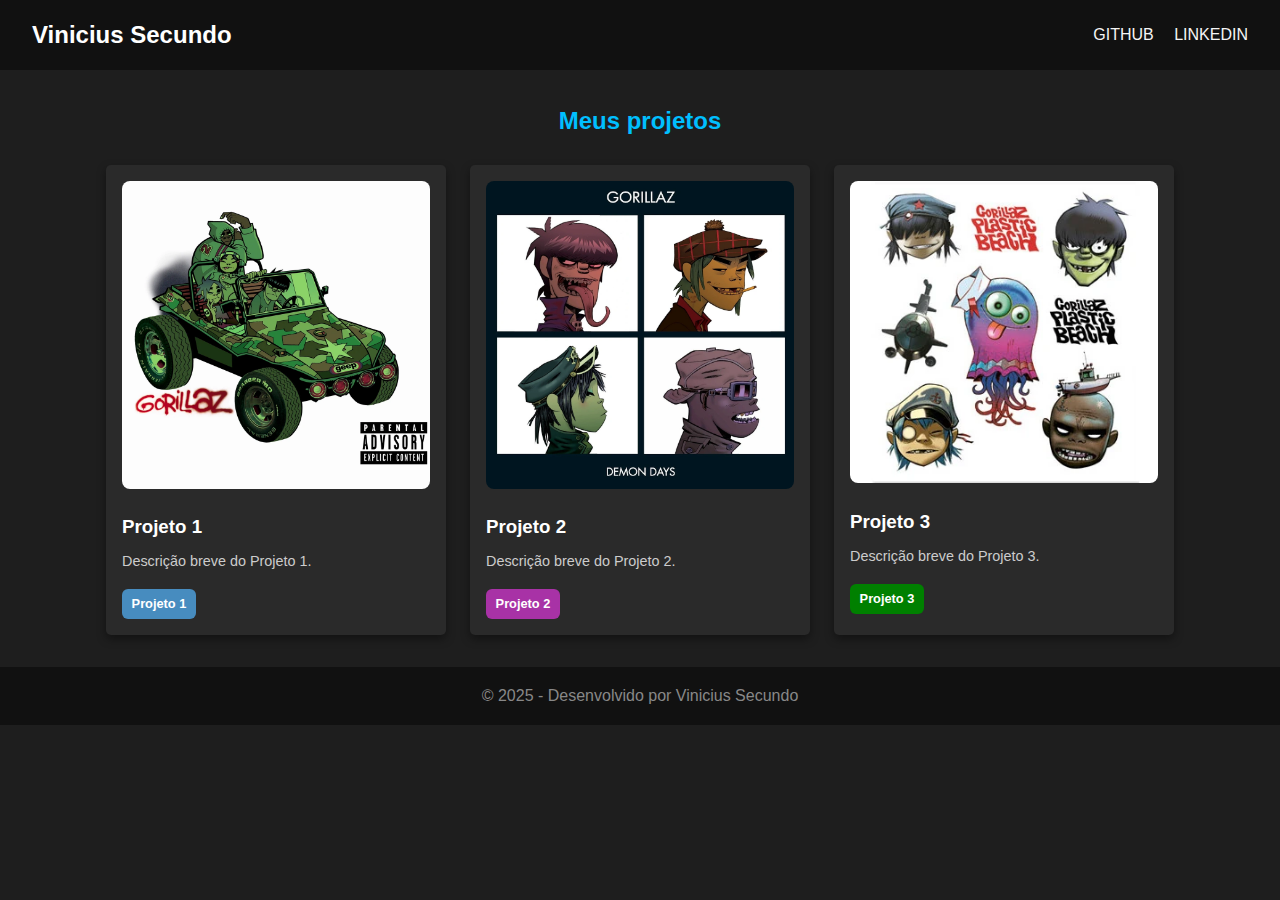
<file: root/index.html>
<!DOCTYPE html>
<html lang="en">
  <head>
    <meta charset="UTF-8" />
    <meta name="viewport" content="width=device-width, initial-scale=1.0" />
    <title>portifólio Vinícius</title>
    <link rel="stylesheet" href="styles.css" />
  </head>
  <body>
    <!-- Header -->
    <header>
      <h1>Vinicius Secundo</h1>
      <nav>
        <a href="https://github.com/viniciussecundo" target="_blank">GITHUB</a>
        <a href="https://www.linkedin.com/in/vin%C3%ADcius-secundo-a541a9165/" target="_blank">LINKEDIN</a>
      </nav>
    </header>
    <!-- Projetos -->
    <main>
      <section id="projetos">
        <h2>Meus projetos</h2>
       <div class="grid">
      <!-- Card 1 -->
      <div class="card">
        <img src="./assets/gorillaz.png" alt="Imagem do projeto 1">
        <h3>Projeto 1</h3>
        <p>Descrição breve do Projeto 1.</p>
        <div class="tags">
          <span class="tag projeto1">Projeto 1</span>
        </div>
      </div>
        <!-- Card 2 -->
        <div class="card">
          <img src="./assets/demondays.png" alt="Imagem do projeto 2" />
          <h3>Projeto 2</h3>
          <p>Descrição breve do Projeto 2.</p>
          <div class="tags">
            <span class="tag projeto2">Projeto 2</span>
          </div>
        </div>
        <!-- Card 3 -->
        <div class="card">
          <img src="./assets/plasticbeach.png" alt="Imagem do projeto 3" />
          <h3>Projeto 3</h3>
          <p>Descrição breve do Projeto 3.</p>
          <div class="tags">
            <span class="tag projeto3">Projeto 3</span>
          </div>
        </div>
      </section>
    </main>
    <footer>
      <p>© 2025 - Desenvolvido por Vinicius Secundo</p>
    </footer>
  </body>
</html>
</file>
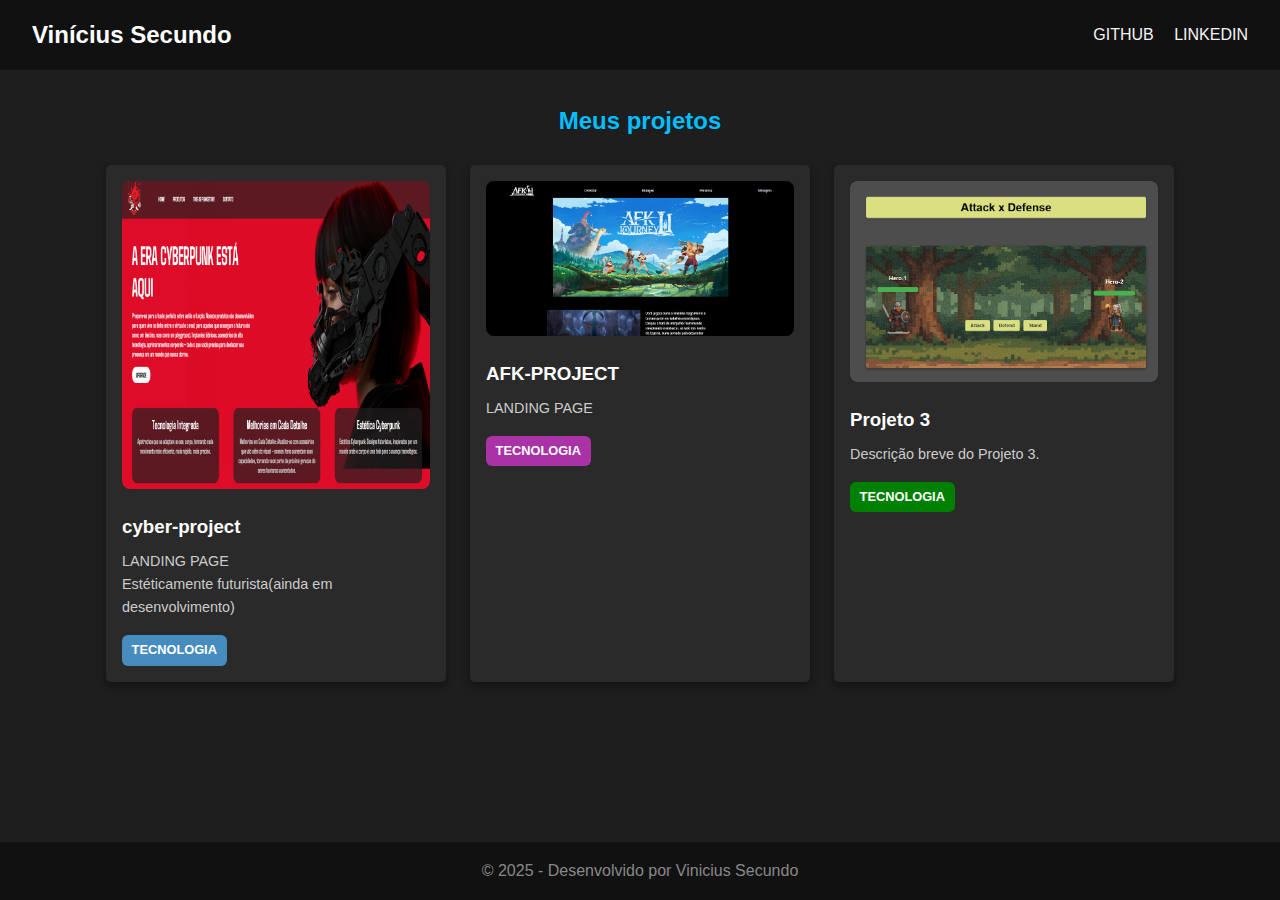
<file: root/pages/index.html>
<!DOCTYPE html>
<html lang="en">
  <head>
    <meta charset="UTF-8" />
    <meta name="viewport" content="width=device-width, initial-scale=1.0" />
    <title>portifólio Vinícius</title>
    <link rel="stylesheet" href="./css/styles.css" />
  </head>
  <body>
    <!-- Header -->
    <header>
      <h1>Vinícius Secundo</h1>
      <nav>
        <a href="https://github.com/viniciussecundo" target="_blank">GITHUB</a>
        <a href="https://www.linkedin.com/in/vin%C3%ADcius-secundo-a541a9165/" target="_blank">LINKEDIN</a>
      </nav>
    </header>
    <!-- Projetos -->
    <main>
      <section id="projetos">
        <h2>Meus projetos</h2>
       <div class="grid">
      <!-- Card 1 -->
      <div class="card" onclick="window.open('https://cyber-project-tau.vercel.app/', '_blank')"> 
        <img src="./css/assets/img1_resized.png" alt="Imagem do projeto 1">
        <h3>cyber-project</h3>
        <p>LANDING PAGE<br>Estéticamente futurista(ainda em desenvolvimento)<br></p>
        <div class="tags">
          <span class="tag projeto1">TECNOLOGIA</span>
        </div>
        </a>
      </div>
        <!-- Card 2 -->
<div class="card" onclick="window.open('https://viniciussecundo.github.io/AFK-PROJECT/', '_blank')">
  <img src="./css/assets/AFK.png" alt="Imagem do projeto 2" />
  <h3>AFK-PROJECT</h3>
  <p>LANDING PAGE</p>
  <div class="tags">
    <span class="tag projeto2">TECNOLOGIA</span>
  </div>
</div>

<!-- Card 3 -->
<div class="card" onclick="window.open('https://attack-defesa-git-main-vinicius-secundo-da-silva-ramos-projects.vercel.app/', '_blank')">
  <img src="./css/assets/attack.png" alt="Imagem do projeto 3" />
  <h3>Projeto 3</h3>
  <p>Descrição breve do Projeto 3.</p>
  <div class="tags">
    <span class="tag projeto3">TECNOLOGIA</span>
  </div>
</div>
      </section>
    </main>
    <footer>
      <p>© 2025 - Desenvolvido por Vinicius Secundo</p>
    </footer>
    <script  href="./script/script.js">
    </script>
  </body>
</html>
</file>
<file: root/styles.css>
* {
  margin: 0;
  padding: 0;
  box-sizing: border-box;
}

body {
  font-family: Arial, sans-serif;
  background-color: #1e1e1e;
  color: #f5f5f5;
  line-height: 1.6;
}

/* Header */
header {
  background: #111;
  padding: 1rem 2rem;
  display: flex;
  justify-content: space-between;
  align-items: center;
}

header h1 {
  font-size: 1.5rem;
  color: #ffffff;
}

header nav a {
  margin-left: 1rem;
  text-decoration: none;
  color: #f5f5f5;
  transition: color 0.3s;
}

header nav a:hover {
  color: #00bfff;
}

/* Seção Projetos */
#projetos {
  max-width: 1100px;
  margin: 2rem auto;
  padding: 0 1rem;
}

#projetos h2 {
  margin-bottom: 1.5rem;
  text-align: center;
  color: #00bfff;
}

/* Grid de Cards */
#projetos .grid {
  display: grid;
  grid-template-columns: repeat(auto-fit, minmax(280px, 1fr));
  gap: 1.5rem;
}

.card {
  background: #2a2a2a;
  border-radius: 5px;
  padding: 1rem;
  box-shadow: 0 4px 10px rgba(0, 0, 0, 0.4);
  transition: transform 0.3s, box-shadow 0.3s;
}

.card:hover {
  transform: translateY(-5px);
  box-shadow: 0 6px 15px rgba(0, 0, 0, 0.6);
}

.card img {
  width: 100%;
  border-radius: 8px;
  margin-bottom: 1rem;
}

.card h3 {
  margin-bottom: 0.5rem;
  color: #fff;
}

.card p {
  font-size: 0.9rem;
  color: #ccc;
  margin-bottom: 1rem;
}

/* Tags */
.tags {
  display: flex;
  flex-wrap: wrap;
  gap: 0.5rem;
}

.tag {
  padding: 0.3rem 0.6rem;
  border-radius: 6px;
  font-size: 0.8rem;
  color: #fff;
  font-weight: bold;
}

/* Cores das tags */
.tag.projeto1 {
  background: #478cbf;
}
.tag.projeto2 {
  background: #a832a6;
}
.tag.projeto3 {
  background: #008000;
}

/* Footer */
footer {
  background: #111;
  text-align: center;
  padding: 1rem;
  margin-top: 2rem;
  color: #888;
}
</file>
<file: root/pages/css/styles.css>
* {
  margin: 0;
  padding: 0;
  box-sizing: border-box;
}

body {
  font-family: Arial, sans-serif;
  background-color: #1e1e1e;
  color: #f5f5f5;
  line-height: 1.6;
}

/* Garante que a página ocupe 100% da altura */
html,
body {
  height: 100%;
  margin: 0;
  display: flex;
  flex-direction: column;
}

/* Faz o main crescer e empurrar o footer pro fim */
main {
  flex: 1;
}

/* Header */
header {
  background: #111;
  padding: 1rem 2rem;
  display: flex;
  justify-content: space-between;
  align-items: center;
}

header h1 {
  font-size: 1.5rem;
  color: #ffffff;
}

header nav a {
  margin-left: 1rem;
  text-decoration: none;
  color: #f5f5f5;
  transition: color 0.3s;
}

header nav a:hover {
  color: #00bfff;
}

/* Seção Projetos */
#projetos {
  max-width: 1100px;
  margin: 2rem auto;
  padding: 0 1rem;
}

#projetos h2 {
  margin-bottom: 1.5rem;
  text-align: center;
  color: #00bfff;
}

/* Grid de Cards */
#projetos .grid {
  display: grid;
  grid-template-columns: repeat(auto-fit, minmax(280px, 1fr));
  gap: 1.5rem;
}

.card a {
  display: block; /* Faz o link ocupar todo o card */
  color: inherit;
  text-decoration: none;
}

.card {
  background: #2a2a2a;
  border-radius: 5px;
  padding: 1rem;
  box-shadow: 0 4px 10px rgba(0, 0, 0, 0.4);
  transition: transform 0.3s, box-shadow 0.3s;

  cursor: pointer; /* Mãozinha de botão */
}

.card:hover {
  transform: translateY(-5px);
  box-shadow: 0 6px 15px rgba(0, 0, 0, 0.6);
}

.card img {
  width: 100%;
  border-radius: 8px;
  margin-bottom: 1rem;
}

.card h3 {
  margin-bottom: 0.5rem;
  color: #fff;
}

.card p {
  font-size: 0.9rem;
  color: #ccc;
  margin-bottom: 1rem;
}

/* Tags */
.tags {
  display: flex;
  flex-wrap: wrap;
  gap: 0.5rem;
}

.tag {
  padding: 0.3rem 0.6rem;
  border-radius: 6px;
  font-size: 0.8rem;
  color: #fff;
  font-weight: bold;
}

/* Cores das tags */
.tag.projeto1 {
  background: #478cbf;
}
.tag.projeto2 {
  background: #a832a6;
}
.tag.projeto3 {
  background: #008000;
}

/* Footer */
footer {
  background: #111;
  text-align: center;
  padding: 1rem;
  margin-top: 2rem;
  color: #888;
}
</file>
